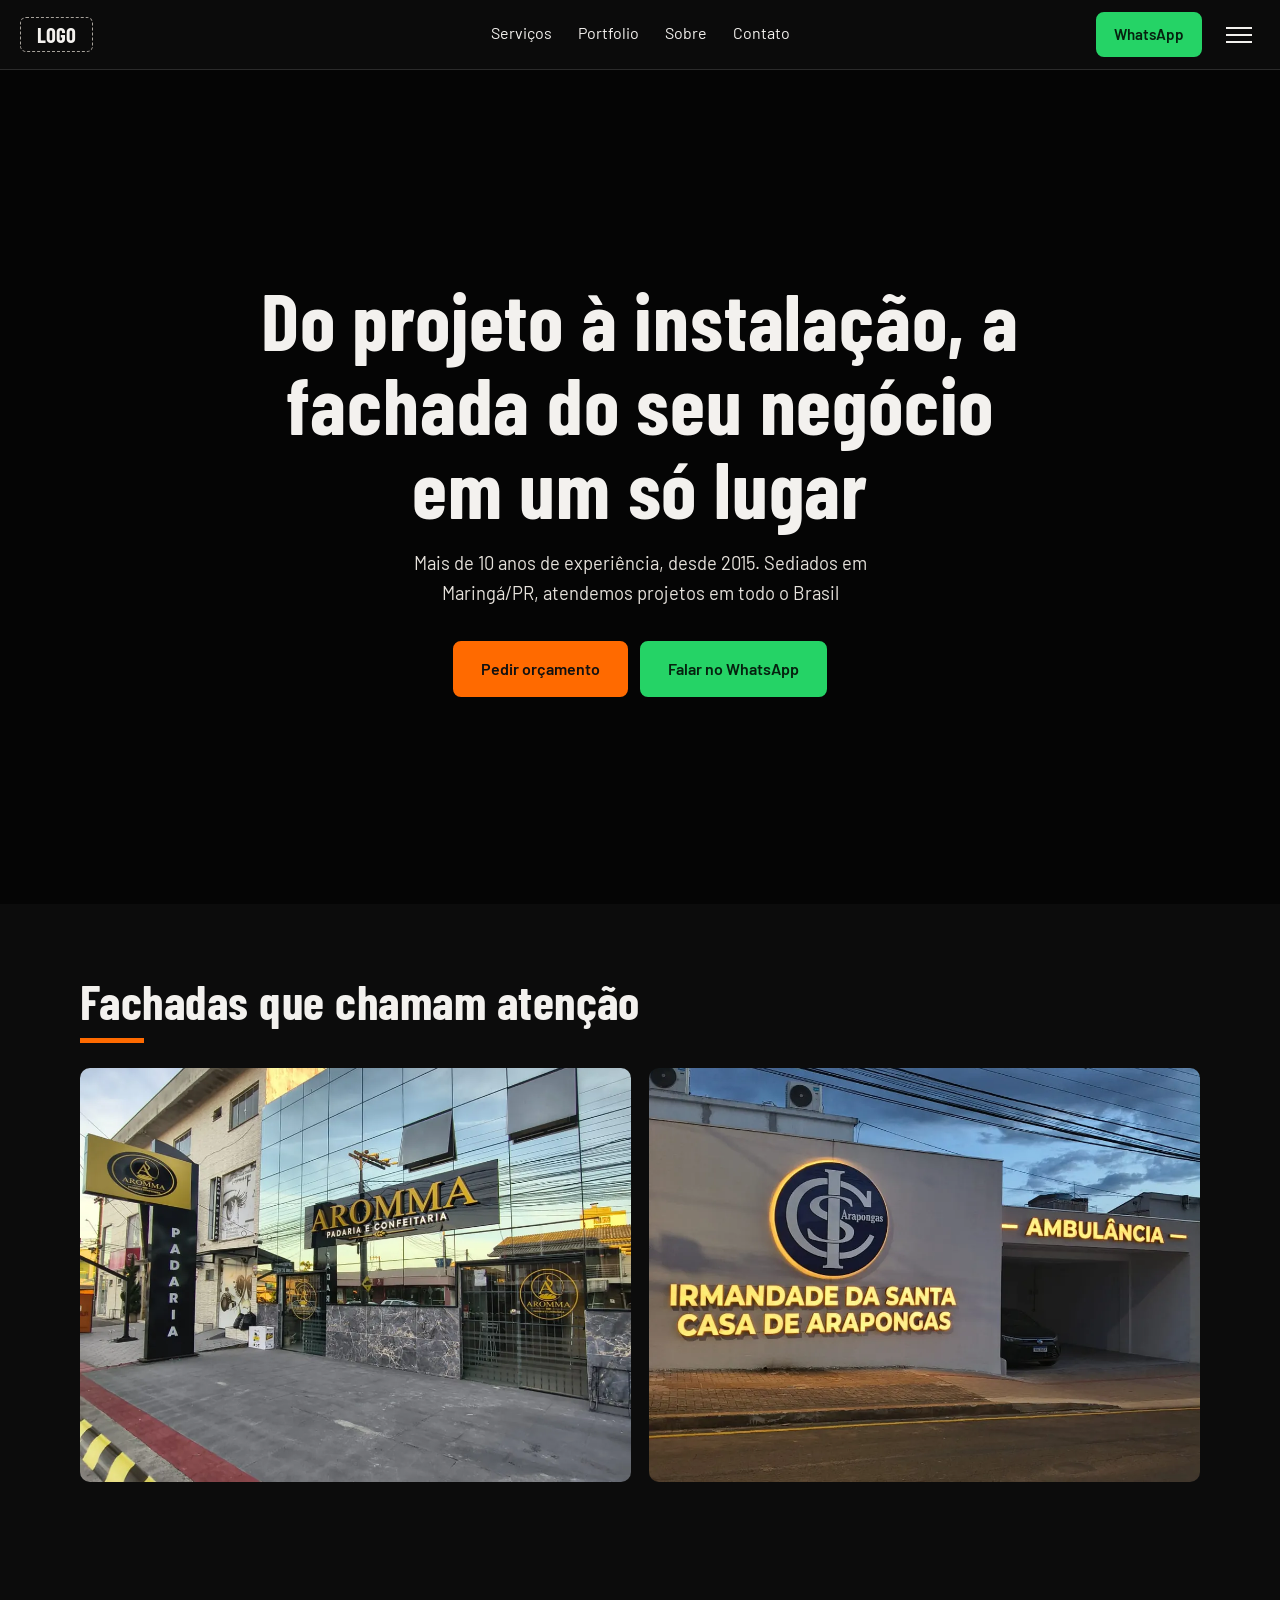
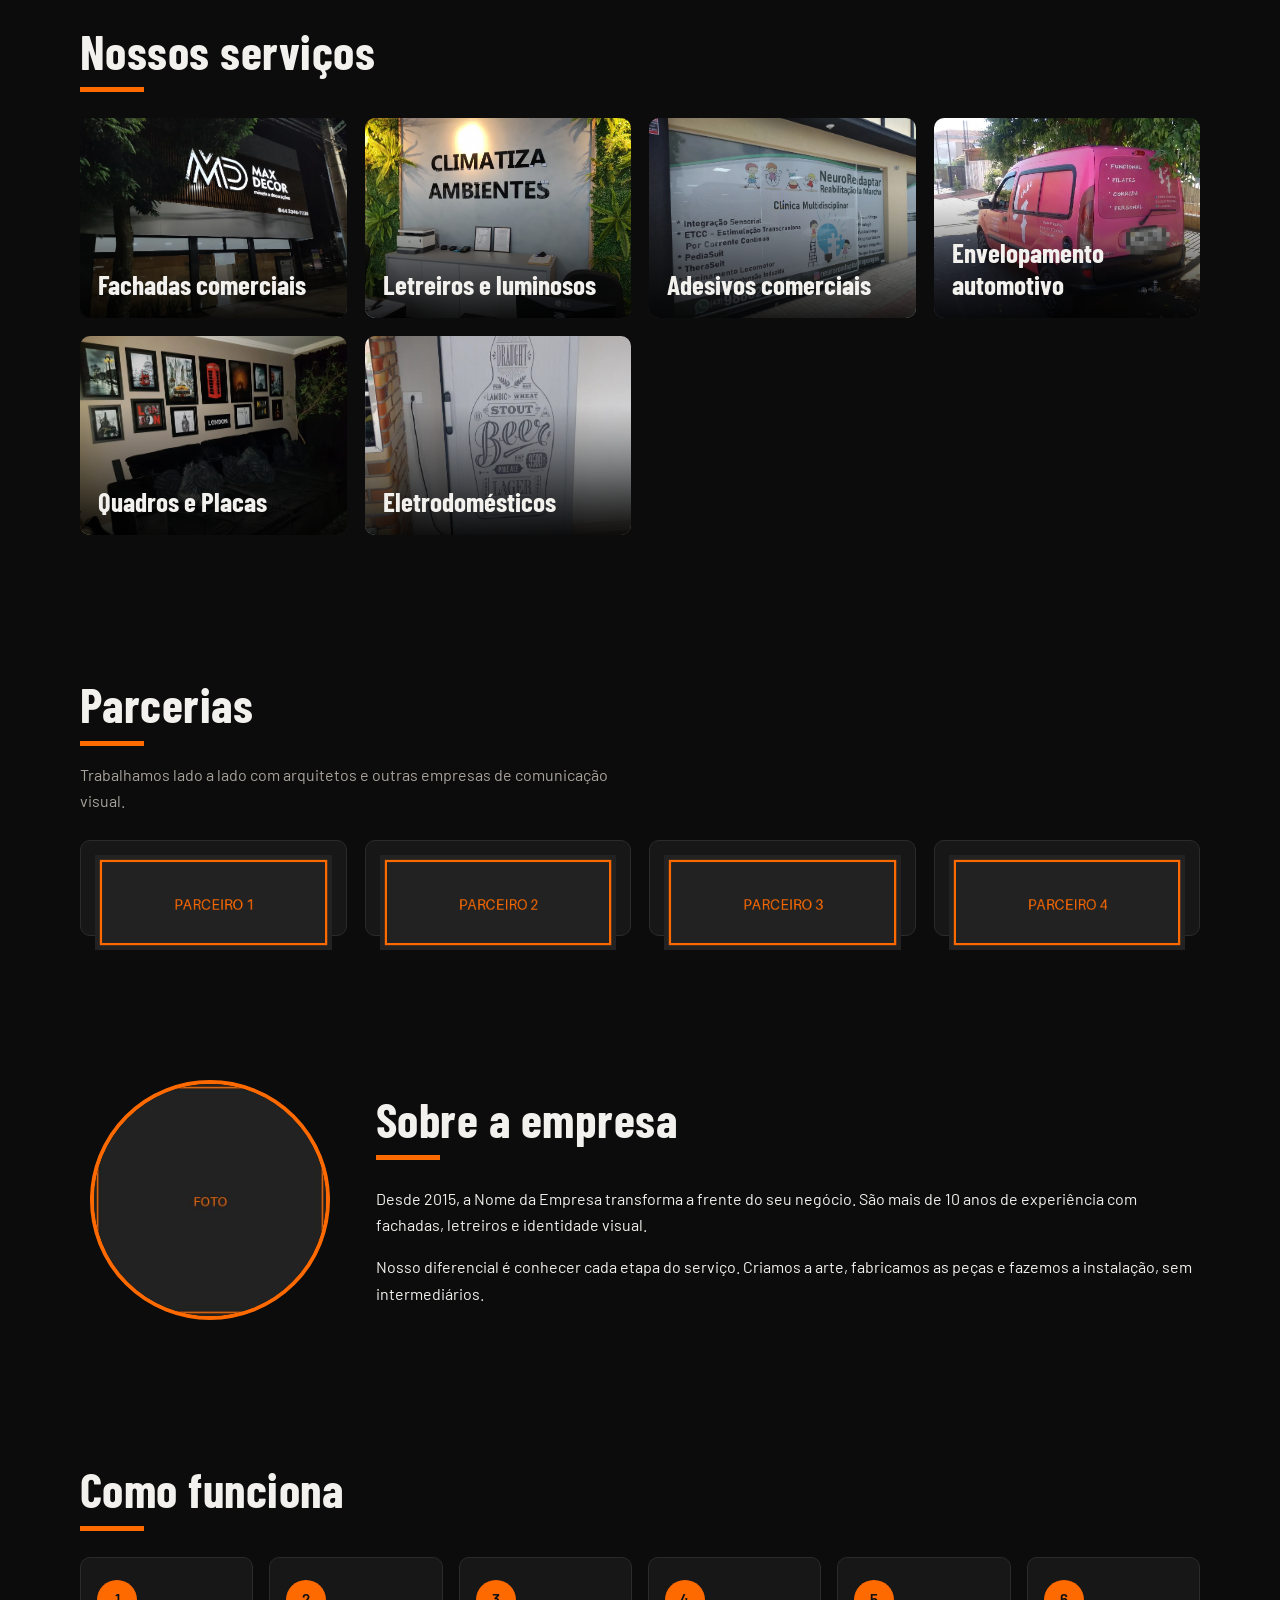
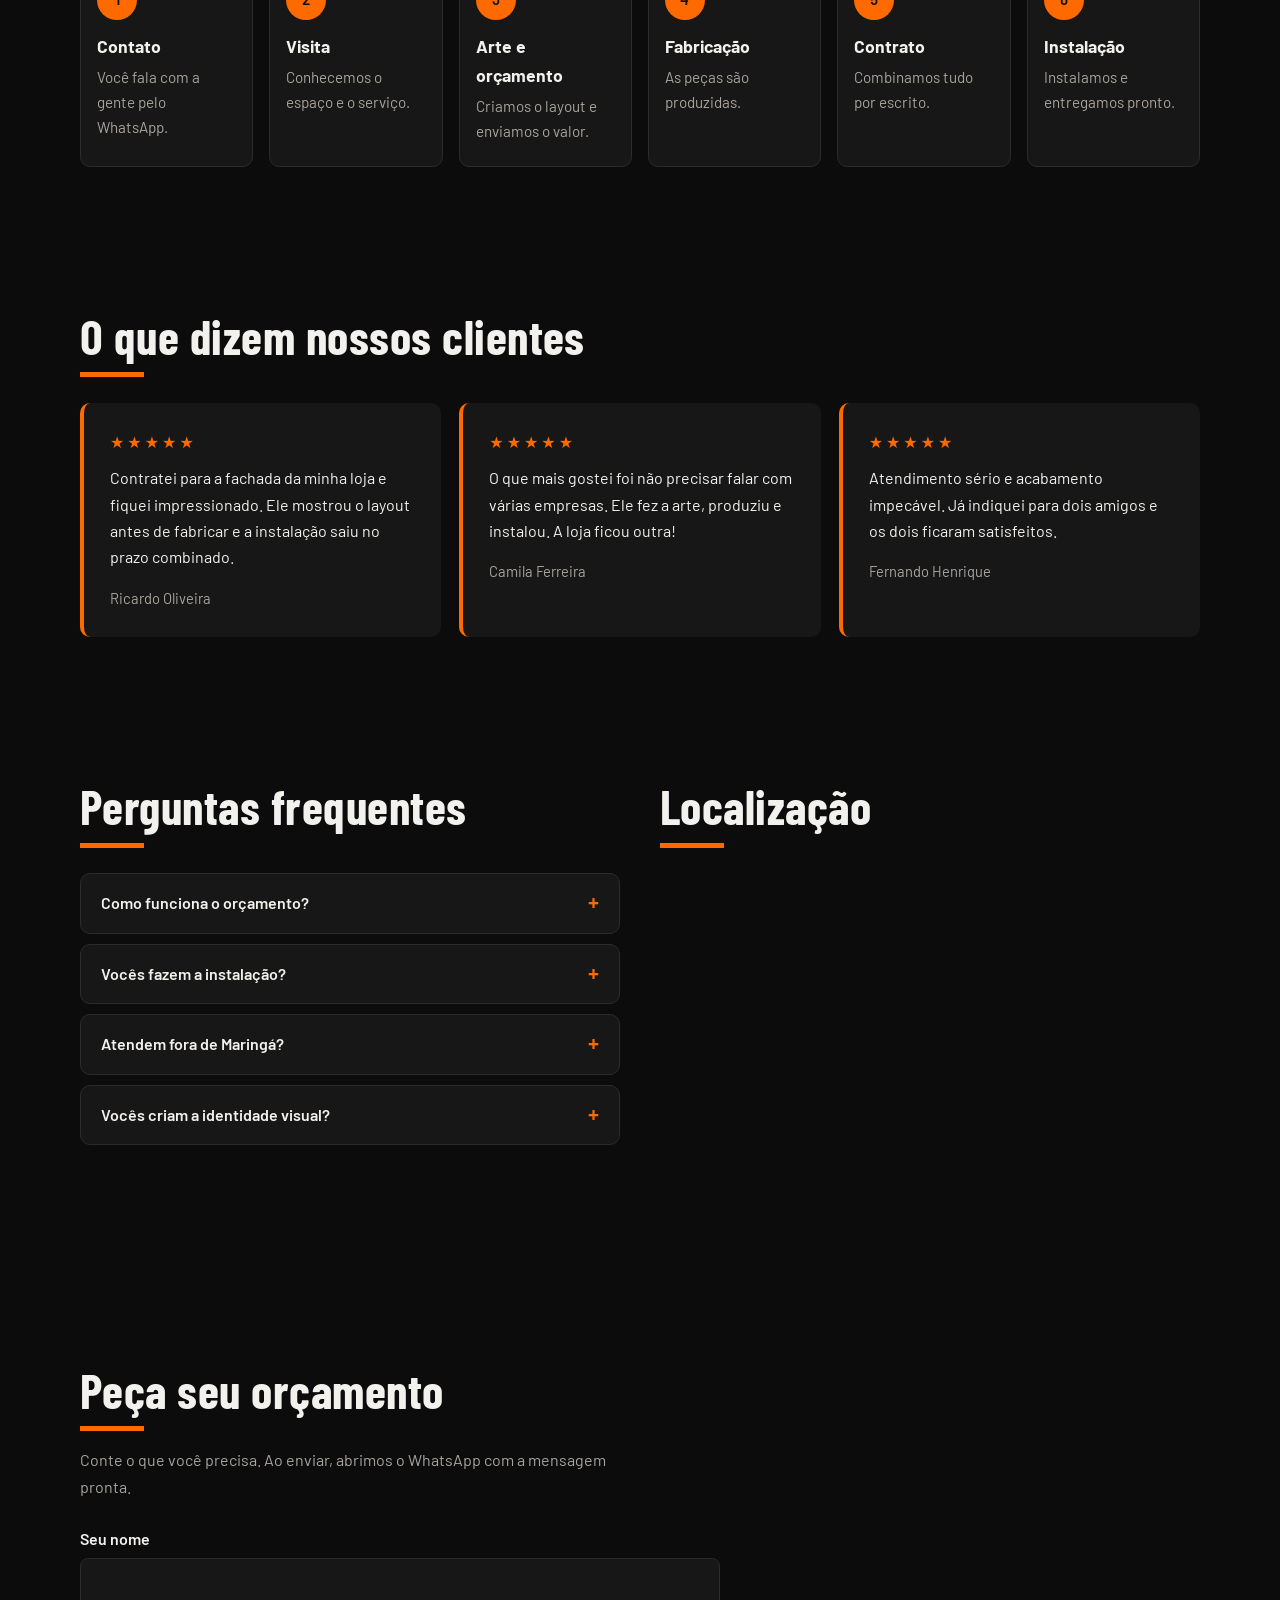
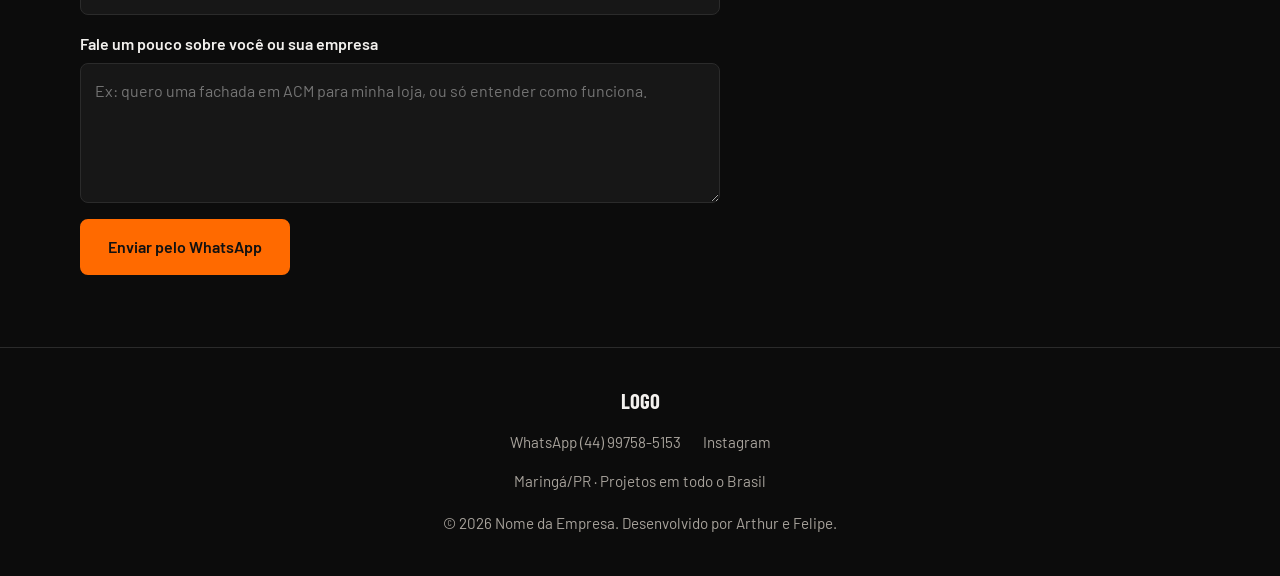
<file: index.html>
<!DOCTYPE html>
<html lang="en">
<head>
    <meta charset="UTF-8">
    <meta name="viewport" content="width=device-width, initial-scale=1">
    <title>Nome da Empresa | Fachadas e comunicação visual em Maringá</title>
    <meta name="description" content="Fachadas, letreiros e identidade visual, do projeto à instalação. Maringá/PR e todo o Brasil.">
    <link rel="preconnect" href="https://fonts.googleapis.com">
    <link rel="preconnect" href="https://fonts.gstatic.com" crossorigin>
    <link href="https://fonts.googleapis.com/css2?family=Barlow:wght@400;600&family=Barlow+Condensed:wght@600;700&display=swap" rel="stylesheet">
    <link rel="stylesheet" href="css/style.css">
</head>
<body>
    
    <!-- Header da Página -->
    <header class="topo">
        <input type="checkbox" id="menu-toggle" class="menu-toggle" aria-label="Abrir menu">

        <!-- Quando a logo chegar trocar o span por img <img src="img/logo.png" alt="Nome da Empresa"> -->
        <a class="logo" href="#inicio">
            <span>LOGO</span>
        </a>

        <nav class="links" aria-label="Principal">
            <a href="#servicos">Serviços</a>
            <a href="#portfolio">Portfolio</a>
            <a href="#sobre">Sobre</a>
            <a href="#contato">Contato</a>
        </nav>

        <div class="dir">
            <a class="btn btn-wpp btn-sm" target="_blank" rel="noopener noreferrer" href="https://wa.me/5544997585153?text=Ol%C3%A1%21%20Vim%20pelo%20site%20e%20gostaria%20de%20um%20or%C3%A7amento.">WhatsApp</a>
            <label for="menu-toggle" class="hamb" aria-label="Abrir ou fechar o menu">
                <span></span>
                <span></span>
                <span></span>
            </label>
        </div>

        <nav class="painel" aria-label="Menu completo">
            <a href="#servicos">Serviços</a>
            <a href="#portfolio">Portfólio</a>
            <a href="#parcerias">Parcerias</a>
            <a href="#sobre">Sobre a empresa</a>
            <a href="#como-funciona">Como funciona</a>
            <a href="#depoimentos">Depoimentos</a>
            <a href="#faq">Perguntas frequentes</a>
            <a href="#localizacao">Localização</a>
            <a href="#orcamento">Orçamento</a>
        </nav>
    </header>

    <label for="menu-toggle" class="fechar-menu"></label>

    <main>
        <!-- Topo da Página com as fotos de fundo -->
        <section class="hero" id="inicio">
            <div class="slide" style="background-image:url(img/hero-1.webp)"></div>
            <div class="slide" style="background-image:url(img/hero-2.webp)"></div>
            <div class="slide" style="background-image:url(img/hero-3.webp)"></div>
            <div class="hero-txt">
                <h1>Do projeto à instalação, a fachada do seu negócio em um só lugar</h1>
                <p>Mais de 10 anos de experiência, desde 2015. Sediados em Maringá/PR, atendemos projetos em todo o Brasil</p>
                <div class="acoes">
                    <a class="btn" href="#orcamento">Pedir orçamento</a>
                    <a class="btn btn-wpp" target="_blank" rel="noopener noreferrer" href="https://wa.me/5544997585153?text=Ol%C3%A1%21%20Vim%20pelo%20site%20e%20gostaria%20de%20falar%20com%20voc%C3%AAs.">Falar no WhatsApp</a>
                </div>
            </div>
        </section>

        <!-- Destaques -->
        <section class="sec" id="portfolio">
            <h2>Fachadas que chamam atenção</h2>
            <div class="g2">
                <img src="img/destaque-1.webp" alt="Fachada em destaque 1" loading="lazy">
                <img src="img/destaque-2.webp" alt="Fachada em destaque 2" loading="lazy">
            </div>
        </section>

        <!-- Serviços (Cada card leva a uma página) -->
        <section class="sec" id="servicos">
            <h2>Nossos serviços</h2>
            <div class="g4">
                <div class="g4 servicos">
                    <a class="card" href="fachadas.html" style="background-image:url(img/fachadas-1.webp)">
                        <span>Fachadas comerciais</span>
                    </a>
                    <a class="card" href="letreiros.html" style="background-image:url(img/letreiros-1.webp)">
                        <span>Letreiros e luminosos</span>
                    </a>
                    <a class="card" href="adesivos.html" style="background-image:url(img/adesivos-15.webp)">
                        <span>Adesivos comerciais</span>
                    </a>
                    <a class="card" href="envelopamento.html" style="background-image:url(img/envelopamento-1.webp)">
                        <span>Envelopamento automotivo</span>
                    </a>
                    <a class="card" href="quadros.html" style="background-image:url(img/quadros-1.webp)">
                        <span>Quadros e Placas</span>
                    </a>
                    <a class="card" href="eletrodomesticos.html" style="background-image:url(img/eletrodomesticos-1.webp)">
                        <span>Eletrodomésticos</span>
                    </a>
                </div>
            </div>
        </section>

        <!-- Parcerias (Trocar nomes e logos depois) -->
        <section class="sec" id="parcerias">
            <h2>Parcerias</h2>
            <p class="sub">Trabalhamos lado a lado com arquitetos e outras empresas de comunicação visual.</p>
            <div class="g4">
                <div class="parc"><img src="img/parceiro-1.png" alt="Parceiro 1"></div>
                <div class="parc"><img src="img/parceiro-2.png" alt="Parceiro 2"></div>
                <div class="parc"><img src="img/parceiro-3.png" alt="Parceiro 3"></div>
                <div class="parc"><img src="img/parceiro-4.png" alt="Parceiro 4"></div>
            </div>
        </section>

        <!-- Sobre -->
        <section class="sec" id="sobre">
            <div class="sobre">
                <img class="foto" src="img/sobre.jpg" alt="Foto da empresa" loading="lazy">
                <div>
                    <h2>Sobre a empresa</h2>
                    <p>Desde 2015, a Nome da Empresa transforma a frente do seu negócio. São mais de 10 anos de experiência com fachadas, letreiros e identidade visual.</p>
                    <p>Nosso diferencial é conhecer cada etapa do serviço. Criamos a arte, fabricamos as peças e fazemos a instalação, sem intermediários.</p>
                </div>
            </div>
        </section>

        <!-- Como Funciona -->
        <section class="sec" id="como-funciona">
            <h2>Como funciona</h2>
            <ol class="passos">
                <li><strong>Contato</strong>Você fala com a gente pelo WhatsApp.</li>
                <li><strong>Visita</strong>Conhecemos o espaço e o serviço.</li>
                <li><strong>Arte e orçamento</strong>Criamos o layout e enviamos o valor.</li>
                <li><strong>Fabricação</strong>As peças são produzidas.</li>
                <li><strong>Contrato</strong>Combinamos tudo por escrito.</li>
                <li><strong>Instalação</strong>Instalamos e entregamos pronto.</li>
            </ol>
        </section>

        <!-- Depoimentos -->
        <!-- ATENÇÃO: avaliações PROVISÓRIAS. -->
        <section class="sec" id="depoimentos">
            <h2>O que dizem nossos clientes</h2>
            <div class="g3">
                <blockquote class="dep">
                    <div class="est" aria-label="5 estrelas">★★★★★</div>
                    <p>Contratei para a fachada da minha loja e fiquei impressionado. Ele mostrou o layout antes de fabricar e a instalação saiu no prazo combinado.</p>
                    <cite>Ricardo Oliveira</cite>
                </blockquote>
                <blockquote class="dep">
                    <div class="est" aria-label="5 estrelas">★★★★★</div>
                    <p>O que mais gostei foi não precisar falar com várias empresas. Ele fez a arte, produziu e instalou. A loja ficou outra!</p>
                    <cite>Camila Ferreira</cite>
                </blockquote>
                <blockquote class="dep">
                    <div class="est" aria-label="5 estrelas">★★★★★</div>
                    <p>Atendimento sério e acabamento impecável. Já indiquei para dois amigos e os dois ficaram satisfeitos.</p>
                    <cite>Fernando Henrique</cite>
                </blockquote>
            </div>
        </section>

        <!-- FAQ e Localização -->
        <section class="sec duo">
            <div id="faq">
                <h2>Perguntas frequentes</h2>
                <details>
                    <summary>Como funciona o orçamento?</summary>
                    <p>Primeiro fazemos uma visita para conhecer o espaço. Depois criamos a arte e enviamos o orçamento.</p>
                </details>
                <details>
                    <summary>Vocês fazem a instalação?</summary>
                    <p>Sim. Cuidamos da arte, da fabricação das peças e da instalação.</p>
                </details>
                <details>
                    <summary>Atendem fora de Maringá?</summary>
                    <p>Sim, atendemos projetos em todo o Brasil, conforme o serviço e as condições combinadas.</p>
                </details>
                <details>
                    <summary>Vocês criam a identidade visual?</summary>
                    <p>Sim. Criamos a identidade visual e levamos ela para a fachada.</p>
                </details>
            </div>
            <div id="localizacao">
                <h2>Localização</h2>
                <iframe class="mapa" title="Mapa de Maringá, PR" loading="lazy"src="https://www.google.com/maps?q=Maring%C3%A1,PR&amp;output=embed"></iframe>
            </div>
        </section>

        <!-- Orçamento -->
        <section class="sec" id="orcamento">
            <h2>Peça seu orçamento</h2>
            <p class="sub">Conte o que você precisa. Ao enviar, abrimos o WhatsApp com a mensagem pronta.</p>
            <form id="form-orc">
                <label>Seu nome
                    <input type="text" maxlength="80" name="nome" required autocomplete="name">
                </label>
                <label>Fale um pouco sobre você ou sua empresa
                    <textarea name="mensagem" maxlength="350" required placeholder="Ex: quero uma fachada em ACM para minha loja, ou só entender como funciona."></textarea>
                </label>
                <button class="btn" type="submit">Enviar pelo WhatsApp</button>
            </form>
        </section>
    </main>

    <!-- Footer -->
    <footer class="rod" id="contato">
        <a class="logo-rod" href="#inicio">LOGO</a>
        <nav aria-label="Contato">
            <a target="_blank" rel="noopener noreferrer" href="https://wa.me/5544997585153">WhatsApp (44) 99758-5153</a>
            <!-- Trocar link pelo Instagram dele -->
            <a href="https://www.instagram.com/" target="_blank" rel="noopener">Instagram</a>
        </nav>
        <p>Maringá/PR · Projetos em todo o Brasil</p>
        <p>© 2026 Nome da Empresa. Desenvolvido por Arthur e Felipe.</p>
    </footer>

    <script src="js/script.js"></script>
</body>

</html>
</file>
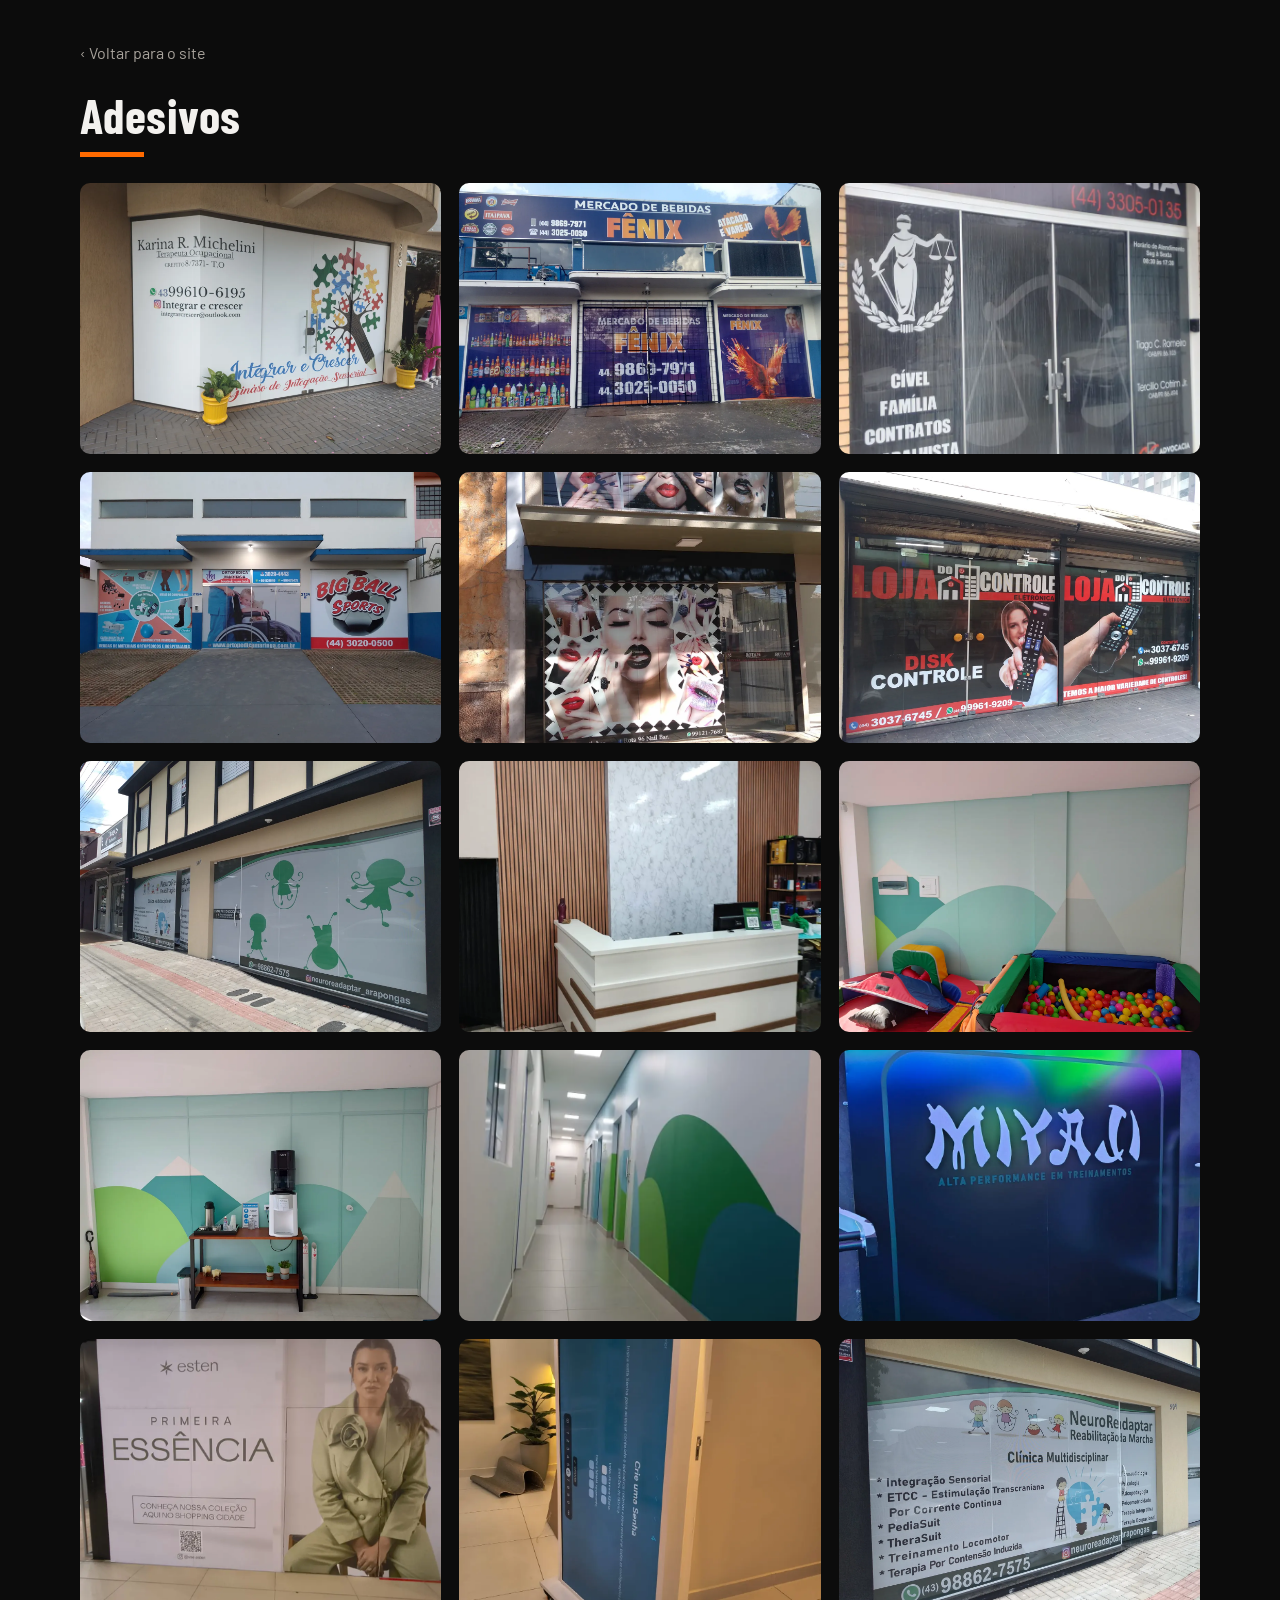
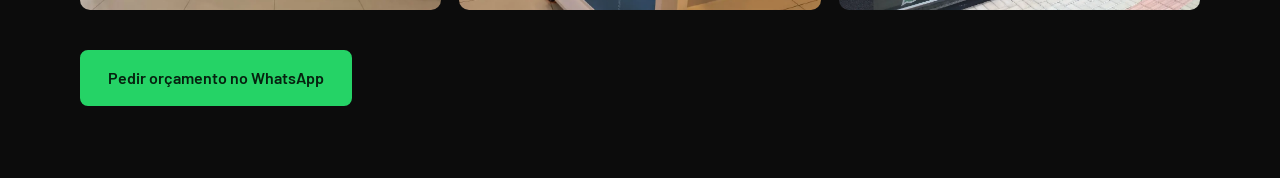
<file: adesivos.html>
<!DOCTYPE html>
<html lang="pt-BR">

<head>
    <meta charset="UTF-8">
    <meta name="viewport" content="width=device-width, initial-scale=1">
    <title>Adesivos | Nome da Empresa</title>
    <link
        href="https://fonts.googleapis.com/css2?family=Barlow:wght@400;600&family=Barlow+Condensed:wght@600;700&display=swap"
        rel="stylesheet">
    <link rel="stylesheet" href="css/style.css">
</head>

<body>
    <main class="cat">
        <a class="volta" href="index.html#servicos">‹ Voltar para o site</a>
        <h2>Adesivos</h2>
        <div class="gal">
            <img src="img/adesivos-1.webp" alt="Trabalho em Adesivo 1" loading="lazy">
            <img src="img/adesivos-2.webp" alt="Trabalho em Adesivo 2" loading="lazy">
            <img src="img/adesivos-3.webp" alt="Trabalho em Adesivo 3" loading="lazy">
            <img src="img/adesivos-4.webp" alt="Trabalho em Adesivo 4" loading="lazy">
            <img src="img/adesivos-5.webp" alt="Trabalho em Adesivo 5" loading="lazy">
            <img src="img/adesivos-6.webp" alt="Trabalho em Adesivo 6" loading="lazy">
            <img src="img/adesivos-7.webp" alt="Trabalho em Adesivo 7" loading="lazy">
            <img src="img/adesivos-8.webp" alt="Trabalho em Adesivo 8" loading="lazy">
            <img src="img/adesivos-9.webp" alt="Trabalho em Adesivo 9" loading="lazy">
            <img src="img/adesivos-10.webp" alt="Trabalho em Adesivo 10" loading="lazy">
            <img src="img/adesivos-11.webp" alt="Trabalho em Adesivo 11" loading="lazy">
            <img src="img/adesivos-12.webp" alt="Trabalho em Adesivo 12" loading="lazy">
            <img src="img/adesivos-13.webp" alt="Trabalho em Adesivo 13" loading="lazy">
            <img src="img/adesivos-14.webp" alt="Trabalho em Adesivo 14" loading="lazy">
            <img src="img/adesivos-15.webp" alt="Trabalho em Adesivo 15" loading="lazy">
        </div>
        <a class="btn btn-wpp" target="_blank" rel="noopener noreferrer" href="https://wa.me/5544997585153?text=Ol%C3%A1%21%20Vi%20os%20trabalhos%20em%20Adesivos%20e%20gostaria%20de%20um%20or%C3%A7amento.">Pedir orçamento no WhatsApp</a>
    </main>
</body>

</html>
</file>
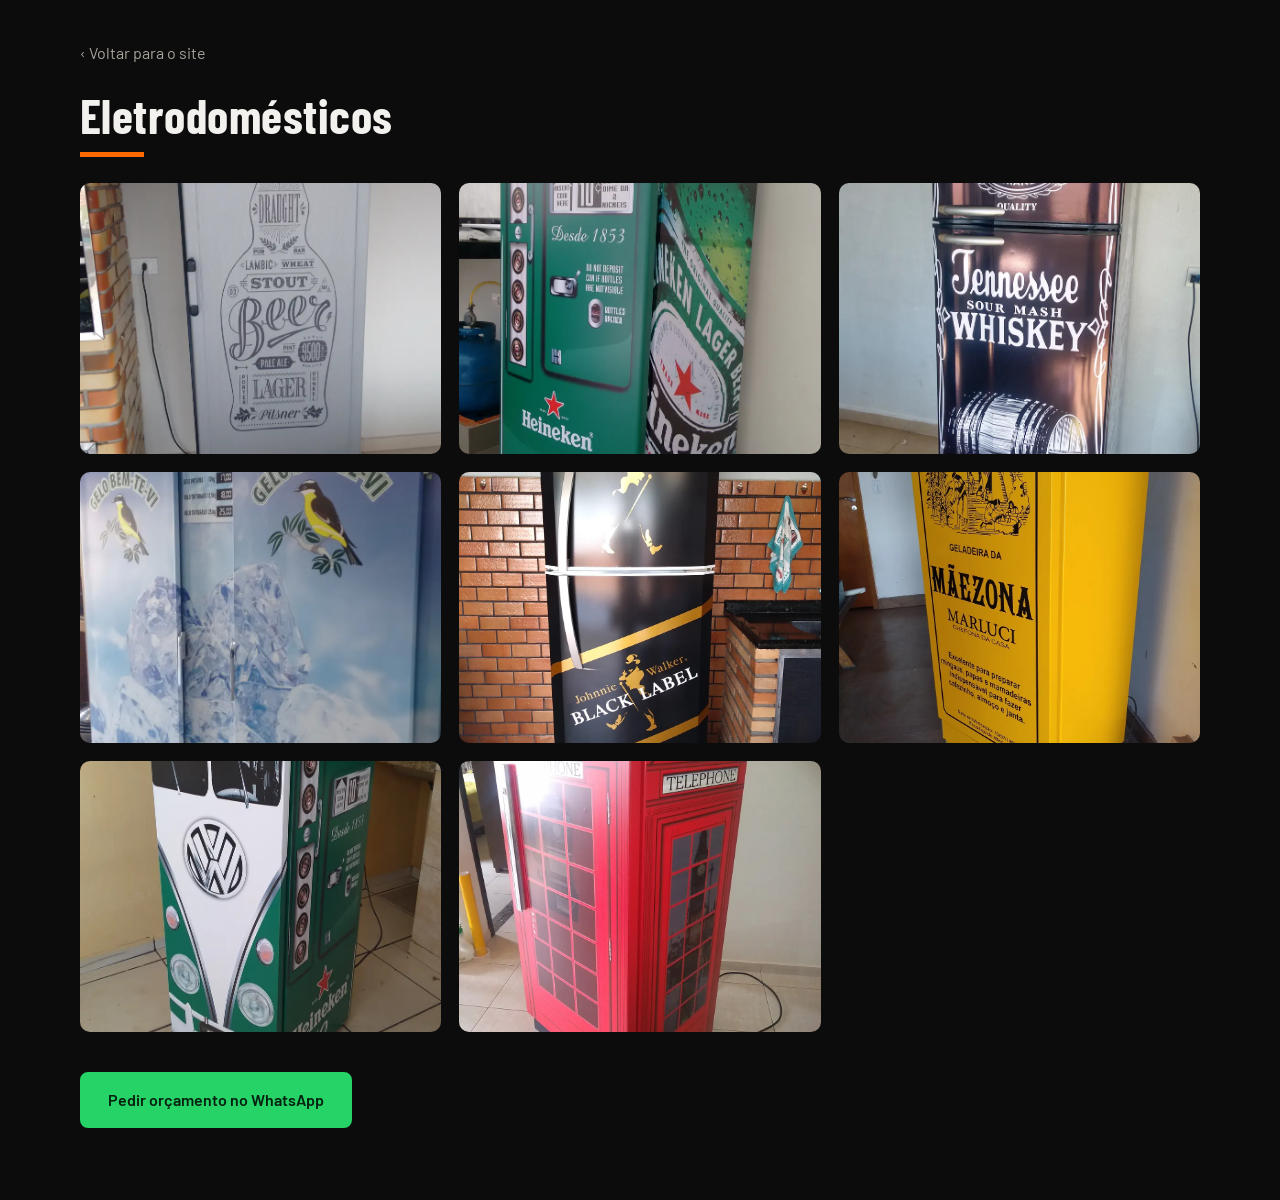
<file: eletrodomesticos.html>
<!DOCTYPE html>
<html lang="pt-BR">

<head>
    <meta charset="UTF-8">
    <meta name="viewport" content="width=device-width, initial-scale=1">
    <title>Eletrodomesticos | Nome da Empresa</title>
    <link
        href="https://fonts.googleapis.com/css2?family=Barlow:wght@400;600&family=Barlow+Condensed:wght@600;700&display=swap"
        rel="stylesheet">
    <link rel="stylesheet" href="css/style.css">
</head>

<body>
    <main class="cat">
        <a class="volta" href="index.html#servicos">‹ Voltar para o site</a>
        <h2>Eletrodomésticos</h2>
        <div class="gal">
            <img src="img/eletrodomesticos-1.webp" alt="Trabalho em Eletrodomesticos 1" loading="lazy">
            <img src="img/eletrodomesticos-2.webp" alt="Trabalho em Eletrodomesticos 2" loading="lazy">
            <img src="img/eletrodomesticos-3.webp" alt="Trabalho em Eletrodomesticos 3" loading="lazy">
            <img src="img/eletrodomesticos-4.webp" alt="Trabalho em Eletrodomesticos 4" loading="lazy">
            <img src="img/eletrodomesticos-5.webp" alt="Trabalho em Eletrodomesticos 5" loading="lazy">
            <img src="img/eletrodomesticos-6.webp" alt="Trabalho em Eletrodomesticos 6" loading="lazy">
            <img src="img/eletrodomesticos-7.webp" alt="Trabalho em Eletrodomesticos 7" loading="lazy">
            <img src="img/eletrodomesticos-8.webp" alt="Trabalho em Eletrodomesticos 8" loading="lazy">
        </div>
        <a class="btn btn-wpp" target="_blank" rel="noopener noreferrer" href="https://wa.me/5544997585153?text=Ol%C3%A1%21%20Vi%20os%20trabalhos%20em%20Eletrodomesticos%20e%20gostaria%20de%20um%20or%C3%A7amento.">Pedir orçamento no WhatsApp</a>
    </main>
</body>

</html>
</file>
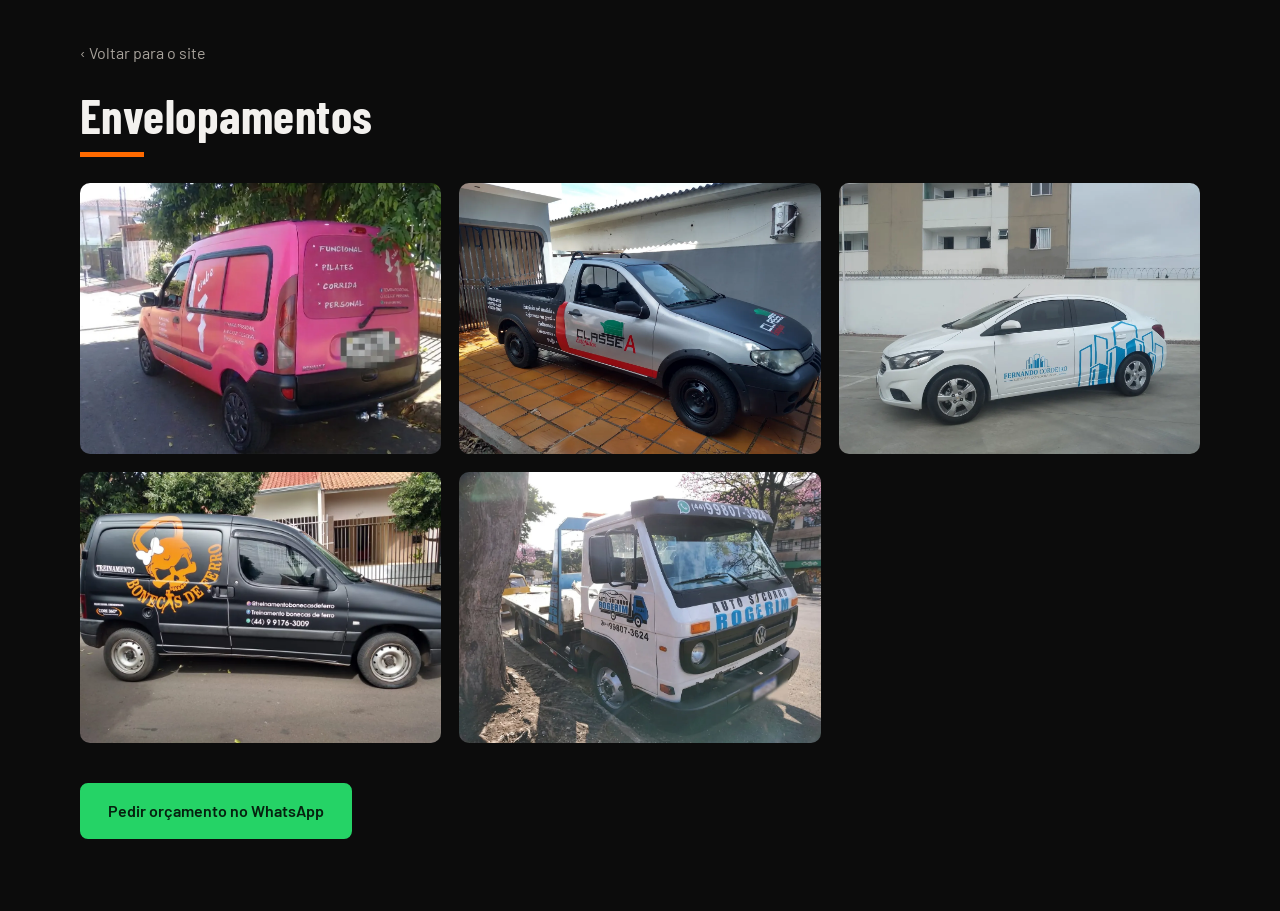
<file: envelopamento.html>
<!DOCTYPE html>
<html lang="pt-BR">

<head>
    <meta charset="UTF-8">
    <meta name="viewport" content="width=device-width, initial-scale=1">
    <title>Envelopamento | Nome da Empresa</title>
    <link
        href="https://fonts.googleapis.com/css2?family=Barlow:wght@400;600&family=Barlow+Condensed:wght@600;700&display=swap"
        rel="stylesheet">
    <link rel="stylesheet" href="css/style.css">
</head>

<body>
    <main class="cat">
        <a class="volta" href="index.html#servicos">‹ Voltar para o site</a>
        <h2>Envelopamentos</h2>
        <div class="gal">
            <img src="img/envelopamento-1.webp" alt="Trabalho em Envelopamento 1" loading="lazy">
            <img src="img/envelopamento-2.webp" alt="Trabalho em Envelopamento 2" loading="lazy">
            <img src="img/envelopamento-3.webp" alt="Trabalho em Envelopamento 3" loading="lazy">
            <img src="img/envelopamento-4.webp" alt="Trabalho em Envelopamento 4" loading="lazy">
            <img src="img/envelopamento-5.webp" alt="Trabalho em Envelopamento 5" loading="lazy">
        </div>
        <a class="btn btn-wpp" target="_blank" rel="noopener noreferrer" href="https://wa.me/5544997585153?text=Ol%C3%A1%21%20Vi%20os%20trabalhos%20em%20Envelopamentos%20e%20gostaria%20de%20um%20or%C3%A7amento.">Pedir orçamento no WhatsApp</a>
    </main>
</body>

</html>
</file>
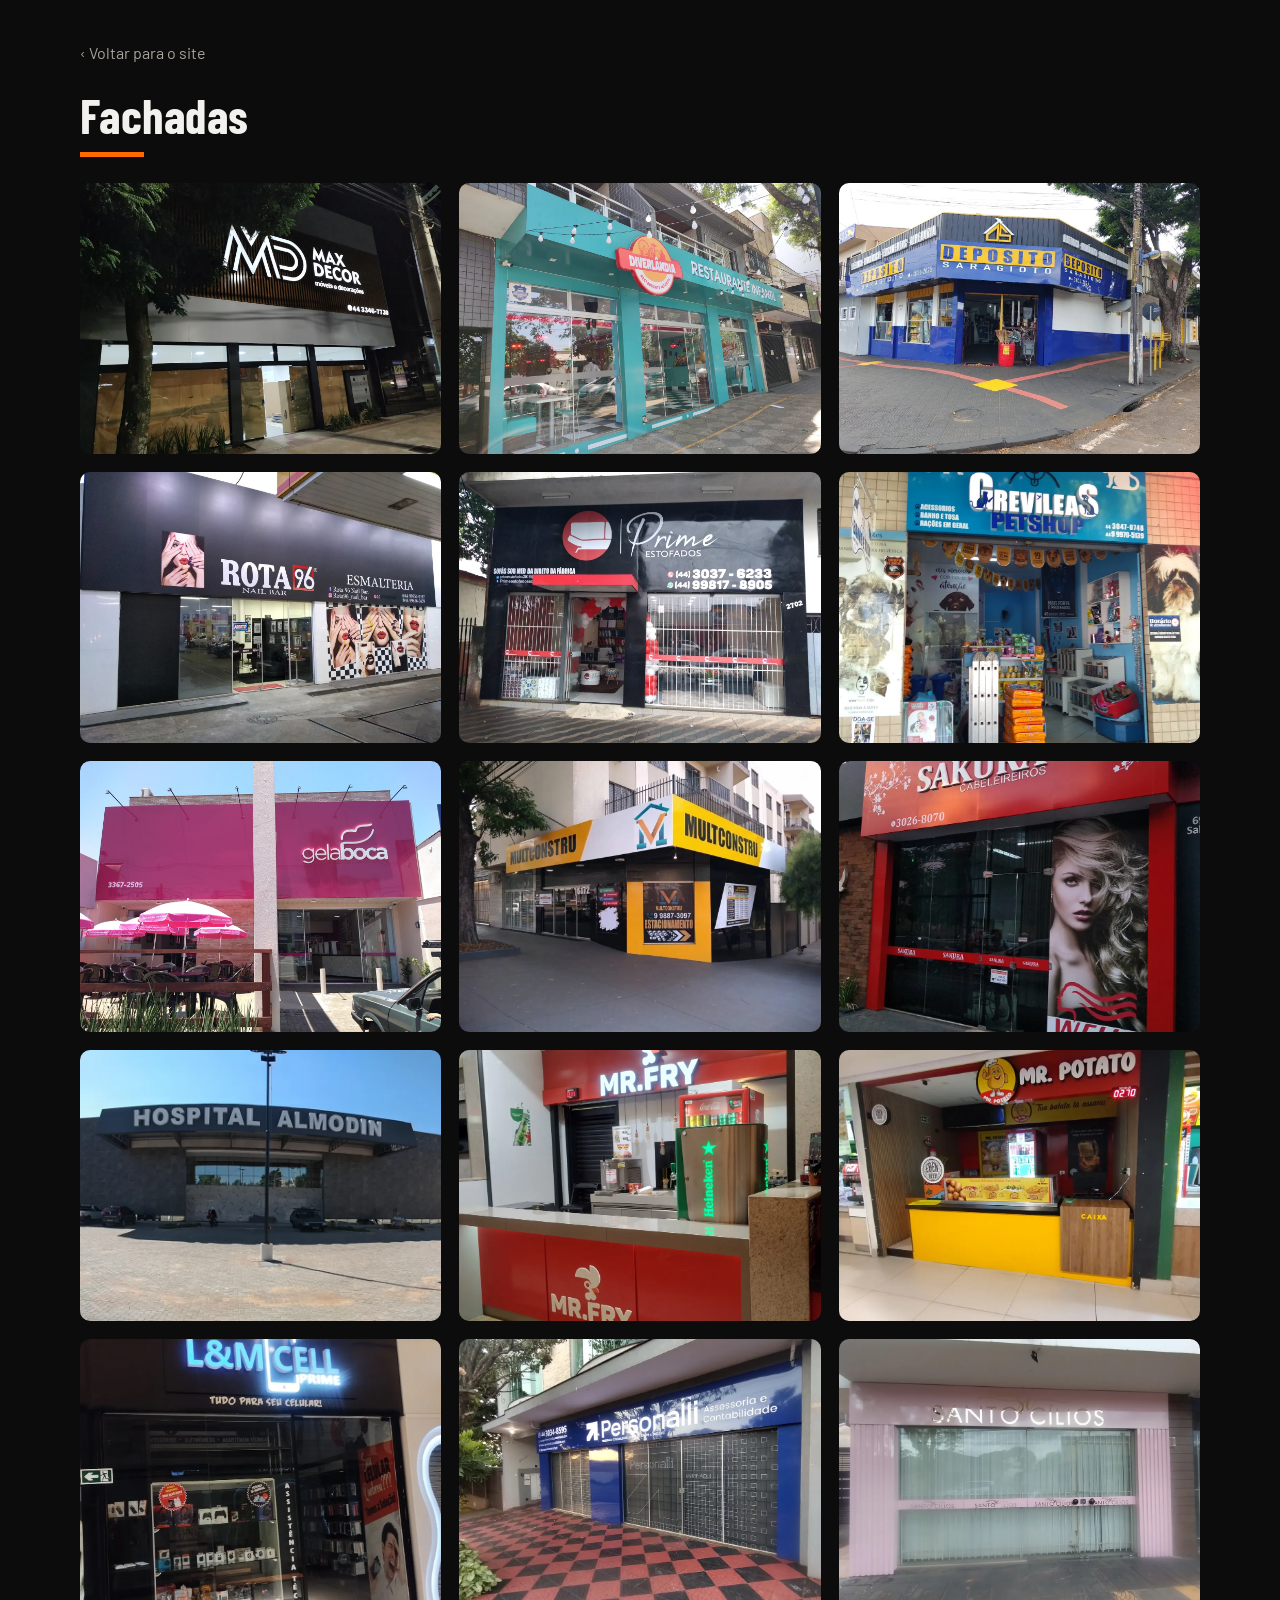
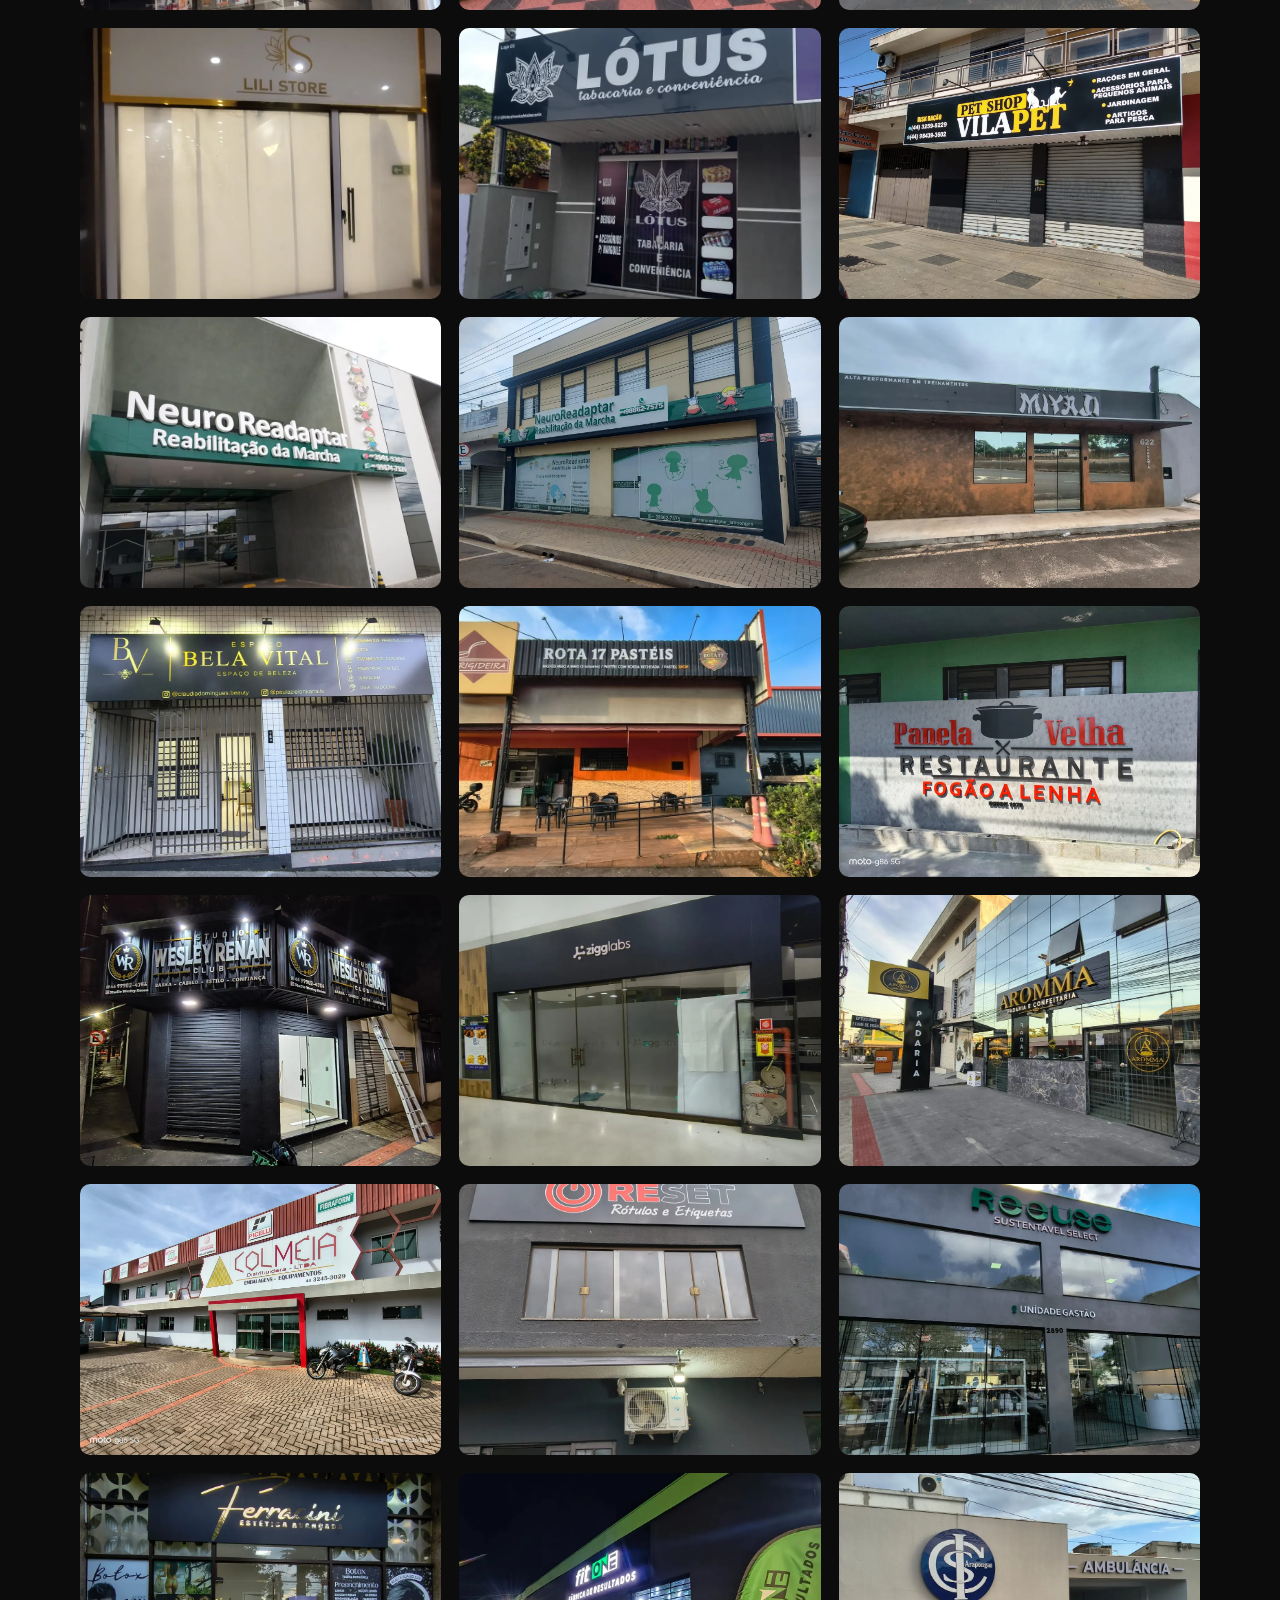
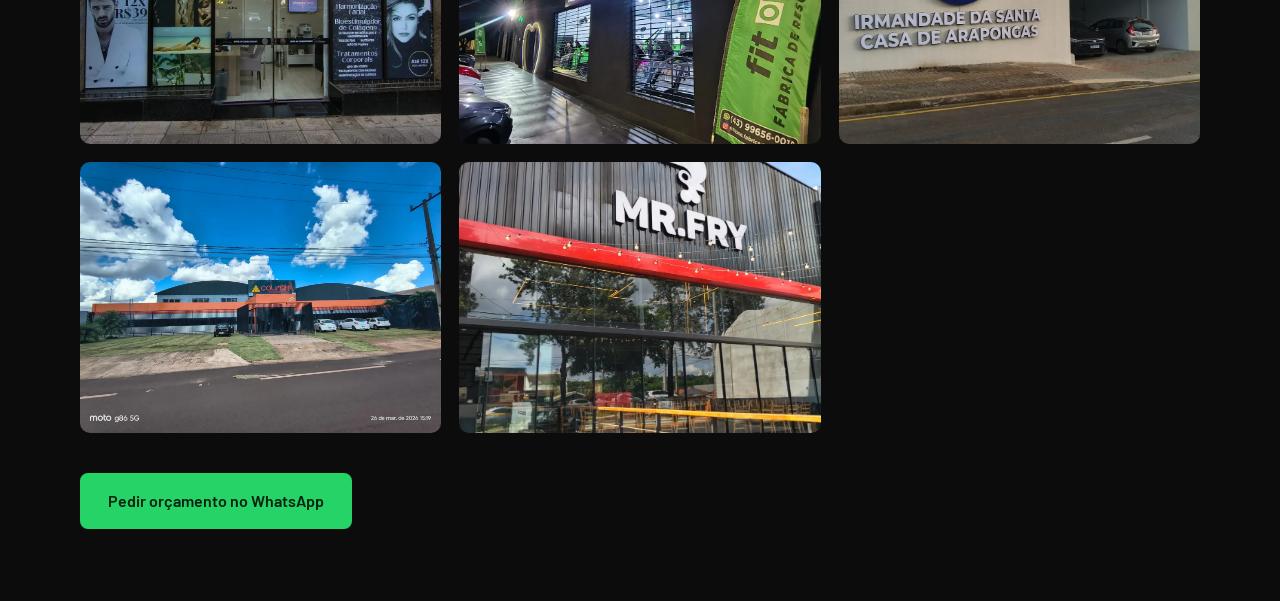
<file: fachadas.html>
<!DOCTYPE html>
<html lang="pt-BR">

<head>
    <meta charset="UTF-8">
    <meta name="viewport" content="width=device-width, initial-scale=1">
    <title>Fachadas | Nome da Empresa</title>
    <link
        href="https://fonts.googleapis.com/css2?family=Barlow:wght@400;600&family=Barlow+Condensed:wght@600;700&display=swap"
        rel="stylesheet">
    <link rel="stylesheet" href="css/style.css">
</head>

<body>
    <main class="cat">
        <a class="volta" href="index.html#servicos">‹ Voltar para o site</a>
        <h2>Fachadas</h2>
        <div class="gal">
            <img src="img/fachadas-1.webp" alt="Trabalho em Fachadas 1" loading="lazy">
            <img src="img/fachadas-2.webp" alt="Trabalho em Fachadas 2" loading="lazy">
            <img src="img/fachadas-3.webp" alt="Trabalho em Fachadas 3" loading="lazy">
            <img src="img/fachadas-4.webp" alt="Trabalho em Fachadas 4" loading="lazy">
            <img src="img/fachadas-5.webp" alt="Trabalho em Fachadas 5" loading="lazy">
            <img src="img/fachadas-6.webp" alt="Trabalho em Fachadas 6" loading="lazy">
            <img src="img/fachadas-7.webp" alt="Trabalho em Fachadas 7" loading="lazy">
            <img src="img/fachadas-8.webp" alt="Trabalho em Fachadas 8" loading="lazy">
            <img src="img/fachadas-9.webp" alt="Trabalho em Fachadas 9" loading="lazy">
            <img src="img/fachadas-10.webp" alt="Trabalho em Fachadas 10" loading="lazy">
            <img src="img/fachadas-11.webp" alt="Trabalho em Fachadas 11" loading="lazy">
            <img src="img/fachadas-12.webp" alt="Trabalho em Fachadas 12" loading="lazy">
            <img src="img/fachadas-13.webp" alt="Trabalho em Fachadas 13" loading="lazy">
            <img src="img/fachadas-14.webp" alt="Trabalho em Fachadas 14" loading="lazy">
            <img src="img/fachadas-15.webp" alt="Trabalho em Fachadas 15" loading="lazy">
            <img src="img/fachadas-16.webp" alt="Trabalho em Fachadas 16" loading="lazy">
            <img src="img/fachadas-17.webp" alt="Trabalho em Fachadas 17" loading="lazy">
            <img src="img/fachadas-18.webp" alt="Trabalho em Fachadas 18" loading="lazy">
            <img src="img/fachadas-19.webp" alt="Trabalho em Fachadas 19" loading="lazy">
            <img src="img/fachadas-20.webp" alt="Trabalho em Fachadas 20" loading="lazy">
            <img src="img/fachadas-21.webp" alt="Trabalho em Fachadas 21" loading="lazy">
            <img src="img/fachadas-22.webp" alt="Trabalho em Fachadas 22" loading="lazy">
            <img src="img/fachadas-23.webp" alt="Trabalho em Fachadas 23" loading="lazy">
            <img src="img/fachadas-24.webp" alt="Trabalho em Fachadas 24" loading="lazy">
            <img src="img/fachadas-25.webp" alt="Trabalho em Fachadas 25" loading="lazy">
            <img src="img/fachadas-26.webp" alt="Trabalho em Fachadas 26" loading="lazy">
            <img src="img/fachadas-27.webp" alt="Trabalho em Fachadas 27" loading="lazy">
            <img src="img/fachadas-28.webp" alt="Trabalho em Fachadas 28" loading="lazy">
            <img src="img/fachadas-29.webp" alt="Trabalho em Fachadas 29" loading="lazy">
            <img src="img/fachadas-30.webp" alt="Trabalho em Fachadas 30" loading="lazy">
            <img src="img/fachadas-31.webp" alt="Trabalho em Fachadas 31" loading="lazy">
            <img src="img/fachadas-32.webp" alt="Trabalho em Fachadas 32" loading="lazy">
            <img src="img/fachadas-33.webp" alt="Trabalho em Fachadas 33" loading="lazy">
            <img src="img/fachadas-34.webp" alt="Trabalho em Fachadas 34" loading="lazy">
            <img src="img/fachadas-35.webp" alt="Trabalho em Fachadas 35" loading="lazy">
        </div>
        <a class="btn btn-wpp" target="_blank" rel="noopener noreferrer" href="https://wa.me/5544997585153?text=Ol%C3%A1%21%20Vi%20os%20trabalhos%20em%20Fachadas%20e%20gostaria%20de%20um%20or%C3%A7amento.">Pedir orçamento no WhatsApp</a>
    </main>
</body>

</html>
</file>
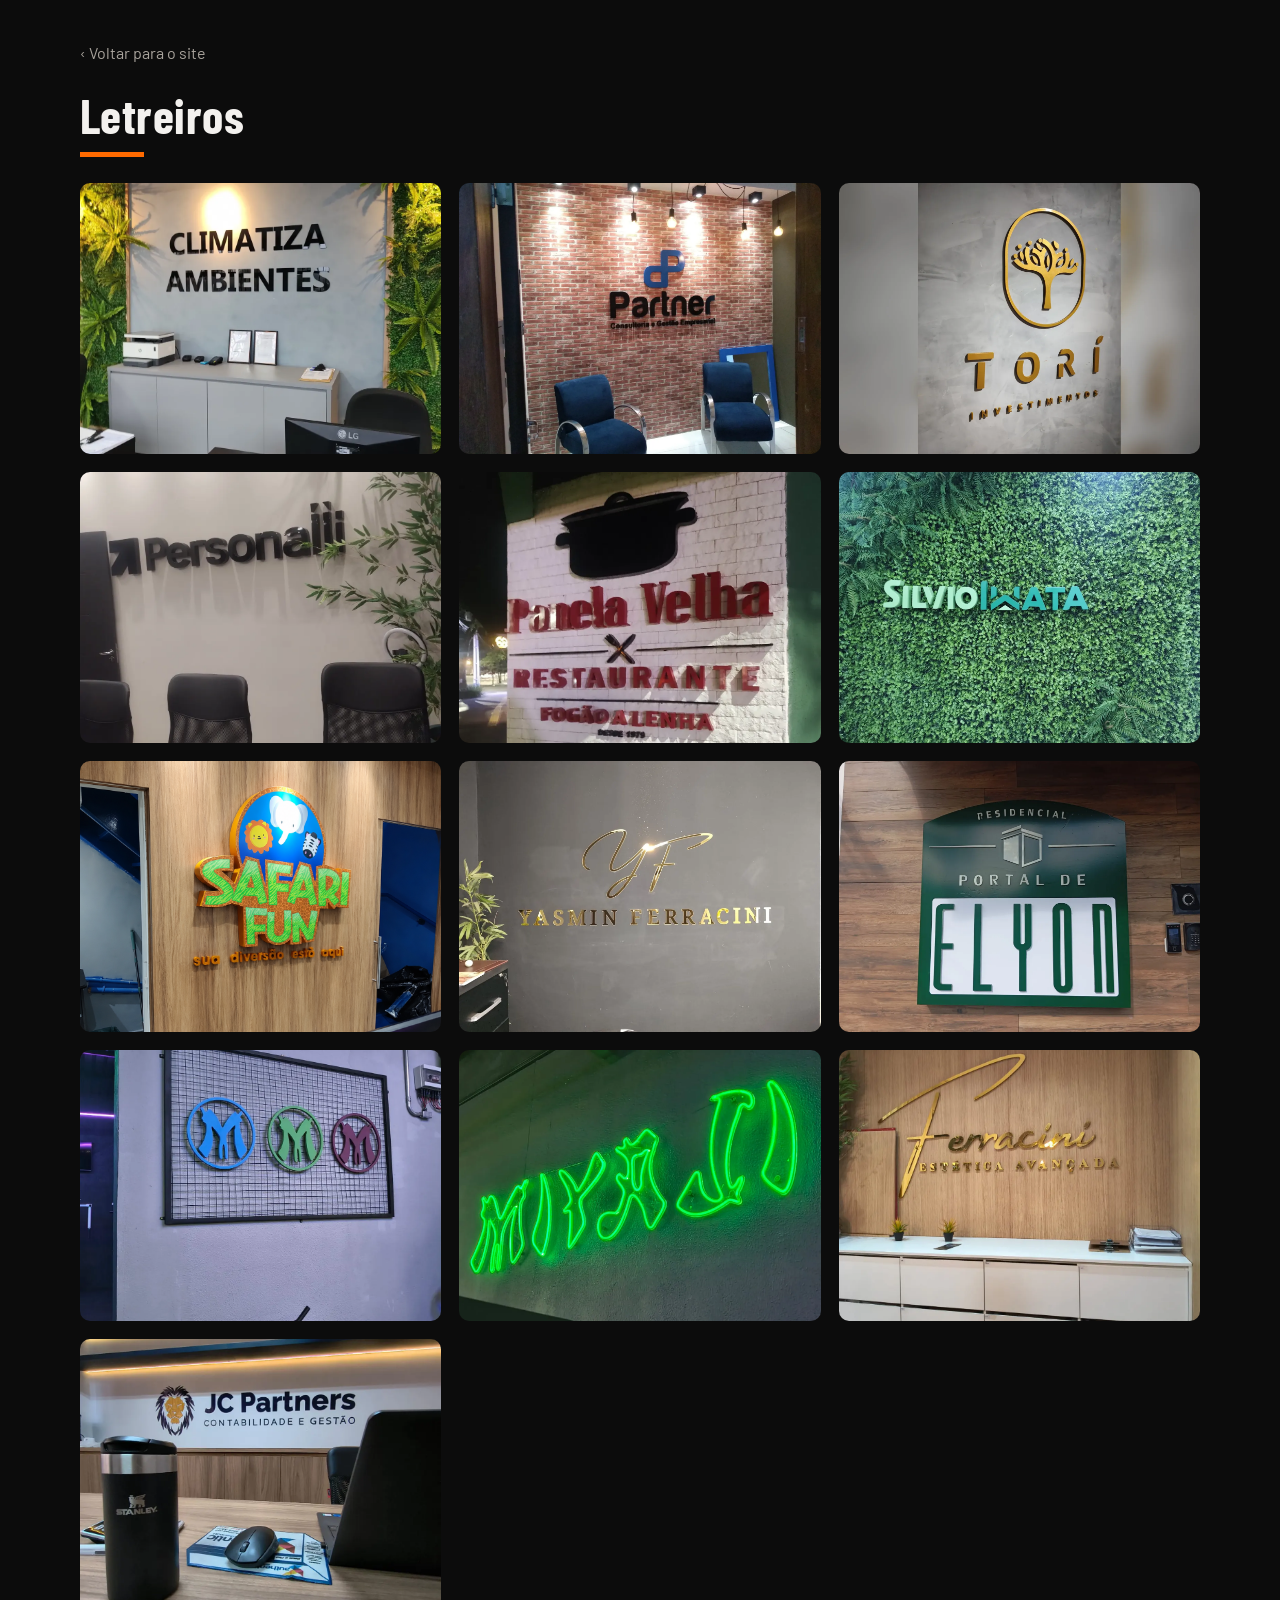
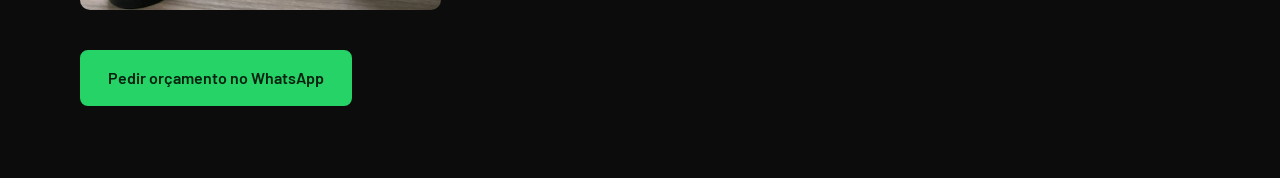
<file: letreiros.html>
<!DOCTYPE html>
<html lang="pt-BR">

<head>
    <meta charset="UTF-8">
    <meta name="viewport" content="width=device-width, initial-scale=1">
    <title>Letreiros | Nome da Empresa</title>
    <link
        href="https://fonts.googleapis.com/css2?family=Barlow:wght@400;600&family=Barlow+Condensed:wght@600;700&display=swap"
        rel="stylesheet">
    <link rel="stylesheet" href="css/style.css">
</head>

<body>
    <main class="cat">
        <a class="volta" href="index.html#servicos">‹ Voltar para o site</a>
        <h2>Letreiros</h2>
        <div class="gal">
            <img src="img/letreiros-1.webp" alt="Trabalho em Letreiro 1" loading="lazy">
            <img src="img/letreiros-2.webp" alt="Trabalho em Letreiro 2" loading="lazy">
            <img src="img/letreiros-3.webp" alt="Trabalho em Letreiro 3" loading="lazy">
            <img src="img/letreiros-4.webp" alt="Trabalho em Letreiro 4" loading="lazy">
            <img src="img/letreiros-5.webp" alt="Trabalho em Letreiro 5" loading="lazy">
            <img src="img/letreiros-6.webp" alt="Trabalho em Letreiro 6" loading="lazy">
            <img src="img/letreiros-7.webp" alt="Trabalho em Letreiro 7" loading="lazy">
            <img src="img/letreiros-8.webp" alt="Trabalho em Letreiro 8" loading="lazy">
            <img src="img/letreiros-9.webp" alt="Trabalho em Letreiro 9" loading="lazy">
            <img src="img/letreiros-10.webp" alt="Trabalho em Letreiro 10" loading="lazy">
            <img src="img/letreiros-11.webp" alt="Trabalho em Letreiro 11" loading="lazy">
            <img src="img/letreiros-12.webp" alt="Trabalho em Letreiro 12" loading="lazy">
            <img src="img/letreiros-13.webp" alt="Trabalho em Letreiro 13" loading="lazy">
        </div>
        <a class="btn btn-wpp" target="_blank" rel="noopener noreferrer" href="https://wa.me/5544997585153?text=Ol%C3%A1%21%20Vi%20os%20trabalhos%20em%20Letreiros%20e%20gostaria%20de%20um%20or%C3%A7amento.">Pedir orçamento no WhatsApp</a>
    </main>
</body>

</html>
</file>
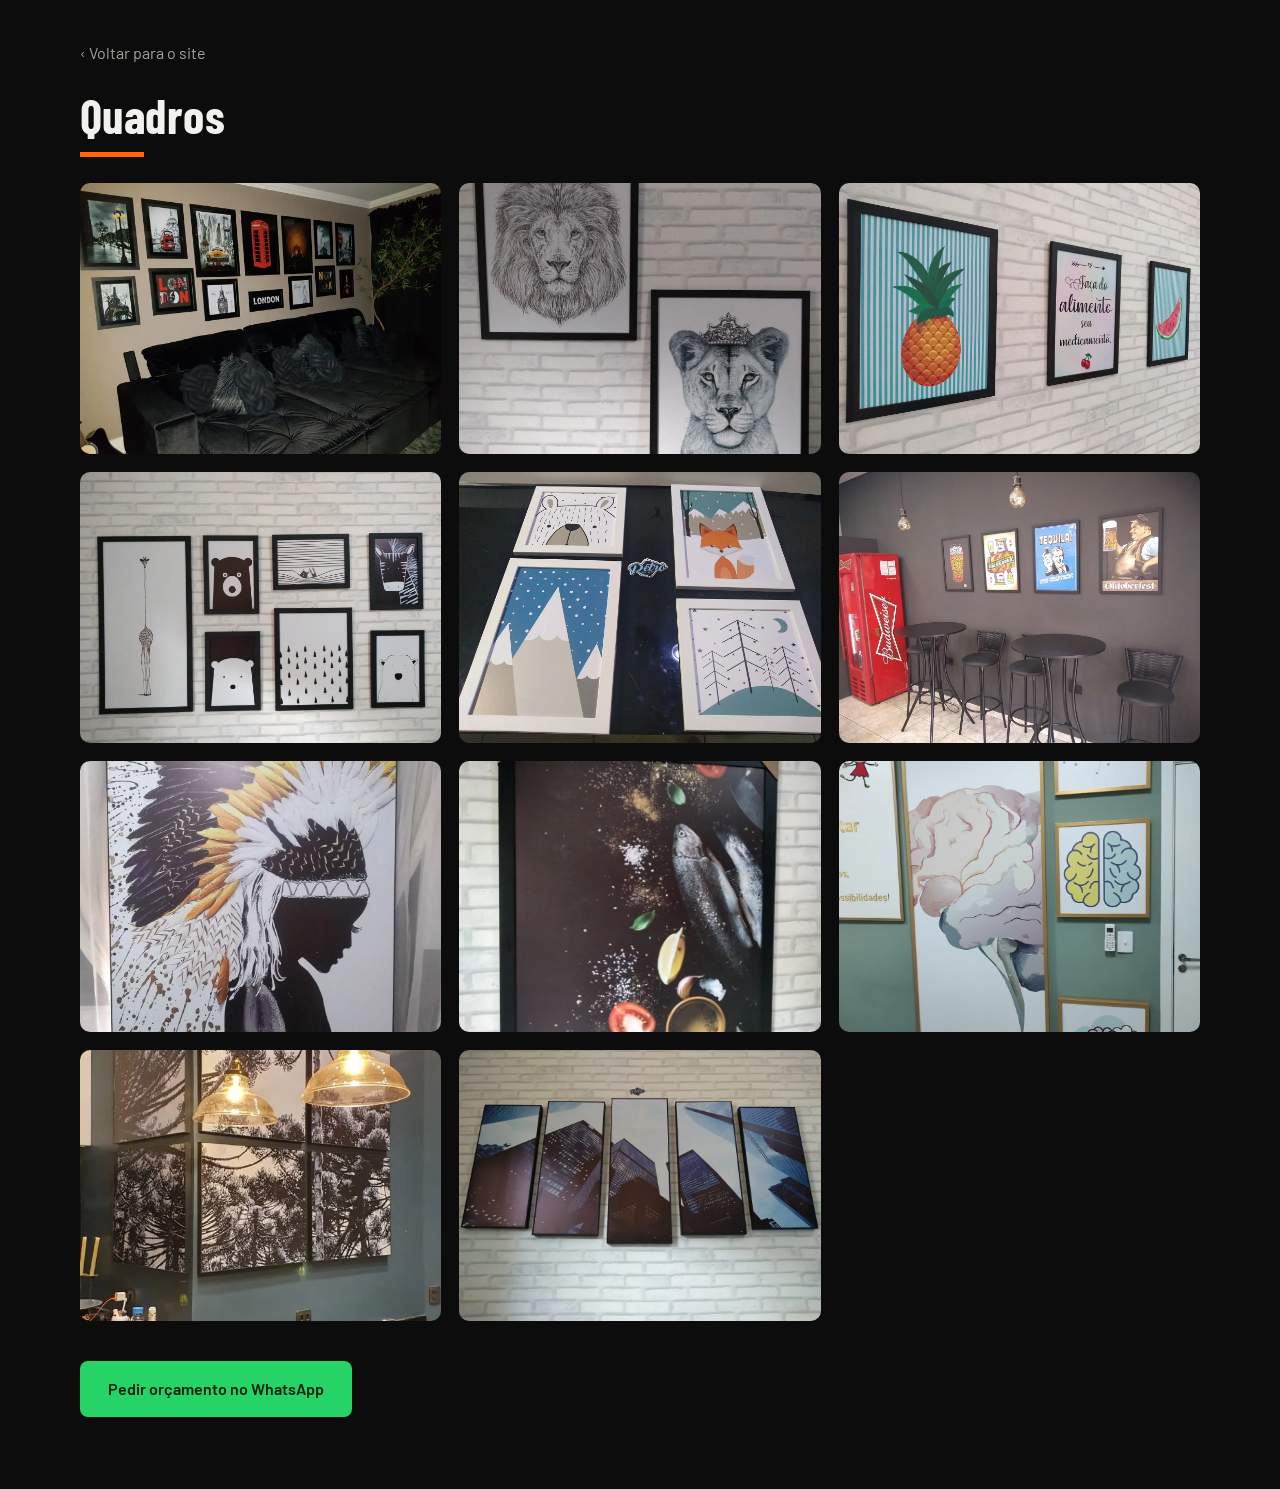
<file: quadros.html>
<!DOCTYPE html>
<html lang="pt-BR">

<head>
    <meta charset="UTF-8">
    <meta name="viewport" content="width=device-width, initial-scale=1">
    <title>Quadros | Nome da Empresa</title>
    <link
        href="https://fonts.googleapis.com/css2?family=Barlow:wght@400;600&family=Barlow+Condensed:wght@600;700&display=swap"
        rel="stylesheet">
    <link rel="stylesheet" href="css/style.css">
</head>

<body>
    <main class="cat">
        <a class="volta" href="index.html#servicos">‹ Voltar para o site</a>
        <h2>Quadros</h2>
        <div class="gal">
            <img src="img/quadros-1.webp" alt="Trabalho em Quadro 1" loading="lazy">
            <img src="img/quadros-2.webp" alt="Trabalho em Quadro 2" loading="lazy">
            <img src="img/quadros-3.webp" alt="Trabalho em Quadro 3" loading="lazy">
            <img src="img/quadros-4.webp" alt="Trabalho em Quadro 4" loading="lazy">
            <img src="img/quadros-5.webp" alt="Trabalho em Quadro 5" loading="lazy">
            <img src="img/quadros-6.webp" alt="Trabalho em Quadro 6" loading="lazy">
            <img src="img/quadros-7.webp" alt="Trabalho em Quadro 7" loading="lazy">
            <img src="img/quadros-8.webp" alt="Trabalho em Quadro 8" loading="lazy">
            <img src="img/quadros-9.webp" alt="Trabalho em Quadro 9" loading="lazy">
            <img src="img/quadros-10.webp" alt="Trabalho em Quadro 10" loading="lazy">
            <img src="img/quadros-11.webp" alt="Trabalho em Quadro 11" loading="lazy">
        </div>
        <a class="btn btn-wpp" target="_blank" rel="noopener noreferrer" href="https://wa.me/5544997585153?text=Ol%C3%A1%21%20Vi%20os%20trabalhos%20em%20Quadros%20e%20gostaria%20de%20um%20or%C3%A7amento.">Pedir orçamento no WhatsApp</a>
    </main>
</body>

</html>
</file>
<file: css/style.css>
/* Cores Gerais para o site */
:root {
    --or:#ff6a00;
    --bg:#0c0c0c;
    --card:#171717;
    --bd:#2b2b2b;
    --tx:#f3f1ee;
    --mu:#a8a39c;
    --wpp:#25d366;
    --r:10px
}

/* Base para o CSS */
* {
    box-sizing: border-box;
    margin: 0;
}

html {
    scroll-behavior: smooth;
    scroll-padding-top: 76px;
}

body {
    font: 400 1rem/1.65 'Barlow', system-ui, sans-serif;
    background: var(--bg);
    color: var(--tx);
}

img {
    display: block;
    max-width: 100%;
}

a {
    color: inherit;
    text-decoration: none;
}

:focus-visible {
    outline: 3px solid var(--or);
    outline-offset: 3px;
}

h1, h2 {
    font-family: 'Barlow Condensed', 'Barlow', sans-serif;
    font-weight: 700;
    line-height: 1.05;
    letter-spacing: .01em;
}

h2 {
    font-size: clamp(2rem, 4.5vw, 3rem);
    margin-bottom: 1.6rem;
}

h2::after {
    content: "";
    display: block;
    width: 64px;
    height: 5px;
    background: var(--or);
    margin-top: .7rem;
}

p+p {
    margin-top: 1rem;
}

.sec {
    max-width: 1160px;
    margin: 0 auto;
    padding: 72px 20px;
}

.sub {
    color: var(--mu);
    margin: -.6rem 0 1.6rem;
    max-width: 60ch;
}

/* Botões */
.btn {
    display: inline-block;
    padding: 13px 26px;
    border: 2px solid var(--or);
    border-radius: 8px;
    background: var(--or);
    color: #111;
    font: inherit;
    font-weight: 600;
    cursor: pointer;
    transition: filter .2s
}

.btn:hover {
    filter: brightness(1.12);
}

.btn-wpp {
    background: var(--wpp);
    border-color: var(--wpp);
    color: #06210f;
}

.btn-sm {
    padding: 8px 16px;
    font-size: .95rem;
}

/* Header */
.topo {
    position: sticky;
    top: 0;
    z-index: 50;
    display: flex;
    align-items: center;
    gap: 20px;
    padding: 12px 20px;
    background: rgba(12, 12, 12, .95);
    backdrop-filter: blur(8px);
    border-bottom: 1px solid var(--bd);
}

.logo {
    flex: 1;
}

.logo span {
    display: inline-block;
    padding: 4px 16px;
    border: 1px dashed var(--mu);
    border-radius: 6px;
    font: 700 1.3rem 'Barlow Condensed', sans-serif;
}

.links {
    display: flex;
    gap: 26px;
}

.links a {
    padding: 6px 0;
    border-bottom: 2px solid transparent;
}

.links a:hover {
    border-color: var(--or);
}

.dir {
    flex: 1;
    display: flex;
    justify-content: flex-end;
    align-items: center;
    gap: 16px;
}

.menu-toggle {
    position: absolute;
    width: 1px;
    height: 1px;
    margin: 0;
    opacity: 0;
    pointer-events: none;
}

.hamb {
    display: grid;
    gap: 5px;
    padding: 8px;
    cursor: pointer;
}

.hamb span {
    width: 26px;
    height: 2px;
    background: var(--tx);
}

.painel {
    display: none;
    position: absolute;
    top: 100%;
    right: 20px;
    min-width: 230px;
    flex-direction: column;
    padding: 8px;
    background-color: var(--card);
    border: 1px solid var(--bd);
    border-radius: var(--r);
}

.painel a {
    padding: 10px;
    border-radius: 6px;
}

.painel a:hover {
    background-color: var(--or);
    color: #111;
}

.menu-toggle:checked~.painel {
    display: flex;
}

.fechar-menu {
    display: none;
}

.menu-toggle:checked~.fechar-menu {
    display: block;
    position: fixed;
    inset: 0;
    z-index: 40;
}

.painel {
    z-index: 50;
}

/* Topo com as fotos passando */
.hero {
    position: relative;
    min-height: calc(100svh - 66px);
    display: grid;
    place-items: center;
    padding: 72px 20px;
    text-align: center;
    overflow: hidden;
}

.hero::before {
    content: "";
    position: absolute;
    inset: 0;
    z-index: 1;
    background: rgba(0, 0, 0, .62)
}

.slide {
    position: absolute;
    inset: 0;
    background: #222 center/cover;
    opacity: 0;
    animation: fade 18s infinite;
}

.slide:nth-child(2) {
    animation-delay: 6s;
}

.slide:nth-child(3) {
    animation-delay: 12s;
}

@keyframes fade {
    0% {
        opacity: 0;
    }

    8%,
    33% {
        opacity: 1;
    }

    41%,
    100% {
        opacity: 0;
    }
}

.hero-txt {
    position: relative;
    z-index: 2;
    max-width: 800px;
}

.hero h1 {
    font-size: clamp(2.6rem, 7vw, 5rem);
    margin-bottom: 1.2rem;
}

.hero p {
    max-width: 54ch;
    margin: 0 auto 2rem;
    color: #e6e2dc;
    font-size: 1.15rem;
}

.acoes {
    display: flex;
    flex-wrap: wrap;
    gap: 12px;
    justify-content: center;
}

/* GRADES */
.g2, .g3, .g4 {
    display: grid;
    gap: 18px;
}

.g2 {
    grid-template-columns: repeat(auto-fit, minmax(300px, 1fr));
}

.g3 {
    grid-template-columns: repeat(auto-fit, minmax(260px, 1fr));
}

.g4 {
    grid-template-columns: repeat(auto-fit, minmax(210px, 1fr));
}

.g2 img, .gal img {
    width: 100%;
    aspect-ratio: 4/3;
    object-fit: cover;
    border-radius: var(--r);
}

/* Serviços */

.card {
    position: relative;
    display: flex;
    align-items: flex-end;
    aspect-ratio: 4/3;
    overflow: hidden;
    border: 1px solido var(--bd);
    border-radius: var(--r);
    background: #222 center/cover;
    transition: border-color .2s;
}

.card::before {
    content: "";
    position: absolute;
    inset: 0;
    background: linear-gradient(transparent 35%, rgba(0, 0, 0, .88));
}

.card span {
    position: relative;
    padding: 18px;
    font: 700 1.7rem 'Barlow Condensed', sans-serif;
}

.card:hover {
    border-color: var(--or);
}

/* Parcerias */
.parc {
    display: grid;
    place-items: center;
    height: 96px;
    padding: 14px;
    background: var(--card);
    border: 1px solid var(--bd);
    border-radius: var(--r)
}

.parc img {
    max-height: 100%;
    object-fit: contain
}

/* Sobre */
.sobre {
    display: grid;
    gap: 36px;
    align-items: center
}

.foto {
    width: 240px;
    height: 240px;
    margin: auto;
    object-fit: cover;
    border-radius: 50%;
    border: 4px solid var(--or)
}

@media(min-width:760px) {
    .sobre {
        grid-template-columns: 260px 1fr
    }
}

/* Como Funciona */
.passos {
    display: grid;
    gap: 16px;
    grid-template-columns: repeat(auto-fit, minmax(160px, 1fr));
    padding: 0;
    list-style: none;
    counter-reset: p
}

.passos li {
    counter-increment: p;
    padding: 22px 16px;
    background: var(--card);
    border: 1px solid var(--bd);
    border-radius: var(--r);
    color: var(--mu);
    font-size: .95rem
}

.passos li::before {
    content: counter(p);
    display: grid;
    place-items: center;
    width: 40px;
    height: 40px;
    margin-bottom: 12px;
    border-radius: 50%;
    background: var(--or);
    color: #111;
    font-weight: 600
}

.passos strong {
    display: block;
    margin-bottom: 4px;
    color: var(--tx);
    font-size: 1.1rem
}

/* Depoimentos */
.dep {
    padding: 26px;
    background: var(--card);
    border-left: 4px solid var(--or);
    border-radius: var(--r)
}

.est {
    margin-bottom: 10px;
    color: var(--or);
    letter-spacing: 3px
}

.dep p {
    margin-bottom: 14px
}

.dep cite {
    color: var(--mu);
    font-size: .92rem;
    font-style: normal
}

/* FAQ e Mapa */
.duo {
    display: grid;
    gap: 40px
}

@media(min-width:900px) {
    .duo {
        grid-template-columns: 1fr 1fr
    }
}

details {
    margin-bottom: 10px;
    padding: 16px 20px;
    background: var(--card);
    border: 1px solid var(--bd);
    border-radius: var(--r)
}

summary {
    display: flex;
    justify-content: space-between;
    gap: 12px;
    font-weight: 600;
    cursor: pointer;
    list-style: none
}

summary::after {
    content: "+";
    color: var(--or);
    font-size: 1.4rem;
    line-height: 1
}

details[open] summary::after {
    content: "–"
}

details p {
    margin-top: 10px;
    color: var(--mu)
}

.mapa {
    width: 100%;
    height: 340px;
    border: 0;
    border-radius: var(--r)
}

/* Formulário */
form {
    display: grid;
    gap: 16px;
    max-width: 640px
}

label {
    display: grid;
    gap: 6px;
    font-weight: 600
}

input, textarea {
    width: 100%;
    padding: 14px;
    background: var(--card);
    border: 1px solid var(--bd);
    border-radius: 8px;
    color: var(--tx);
    font: inherit;
    font-weight: 400
}

textarea {
    min-height: 140px;
    resize: vertical
}

form .btn {
    justify-self: start
}

/* Footer */
.rod {
    padding: 40px 20px;
    border-top: 1px solid var(--bd);
    text-align: center;
    color: var(--mu);
    font-size: .95rem
}

.logo-rod {
    font: 700 1.3rem 'Barlow Condensed', sans-serif;
    color: var(--tx)
}

.rod nav {
    display: flex;
    flex-wrap: wrap;
    gap: 22px;
    justify-content: center;
    margin: 14px 0
}

.rod a:hover {
    color: var(--or)
}

/* Páginas de Categoria */
.cat {
    max-width: 1160px;
    margin: 0 auto;
    padding: 40px 20px 72px
}

.volta {
    display: inline-block;
    margin-bottom: 24px;
    color: var(--mu)
}

.volta:hover {
    color: var(--or)
}

.gal {
    display: grid;
    gap: 18px;
    grid-template-columns: repeat(auto-fit, minmax(280px, 1fr));
    margin-bottom: 40px
}

/* Para Celular */
@media(max-width:860px) {
    .links {
        display: none
    }
}

@media(prefers-reduced-motion:reduce) {
    html {
        scroll-behavior: auto
    }

    .slide {
        animation: none
    }

    .slide:first-child {
        opacity: 1
    }
}
</file>
